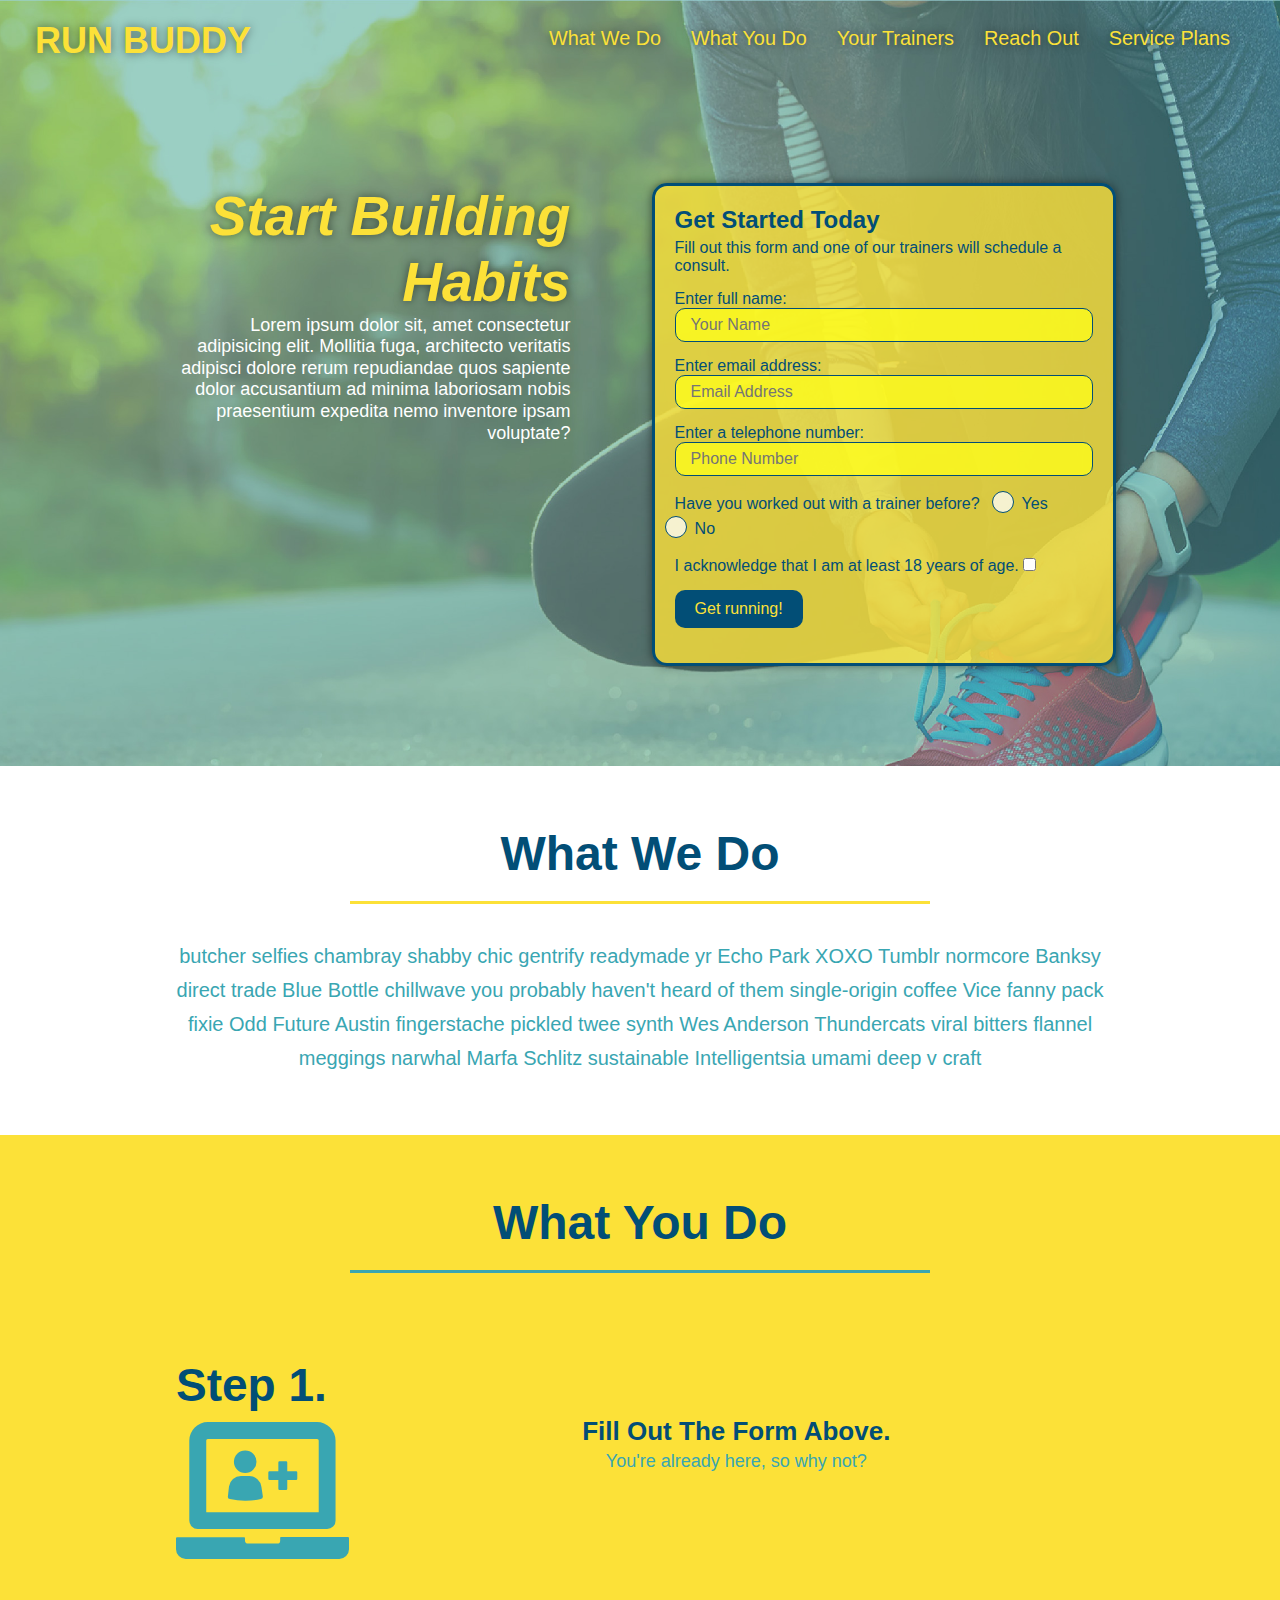
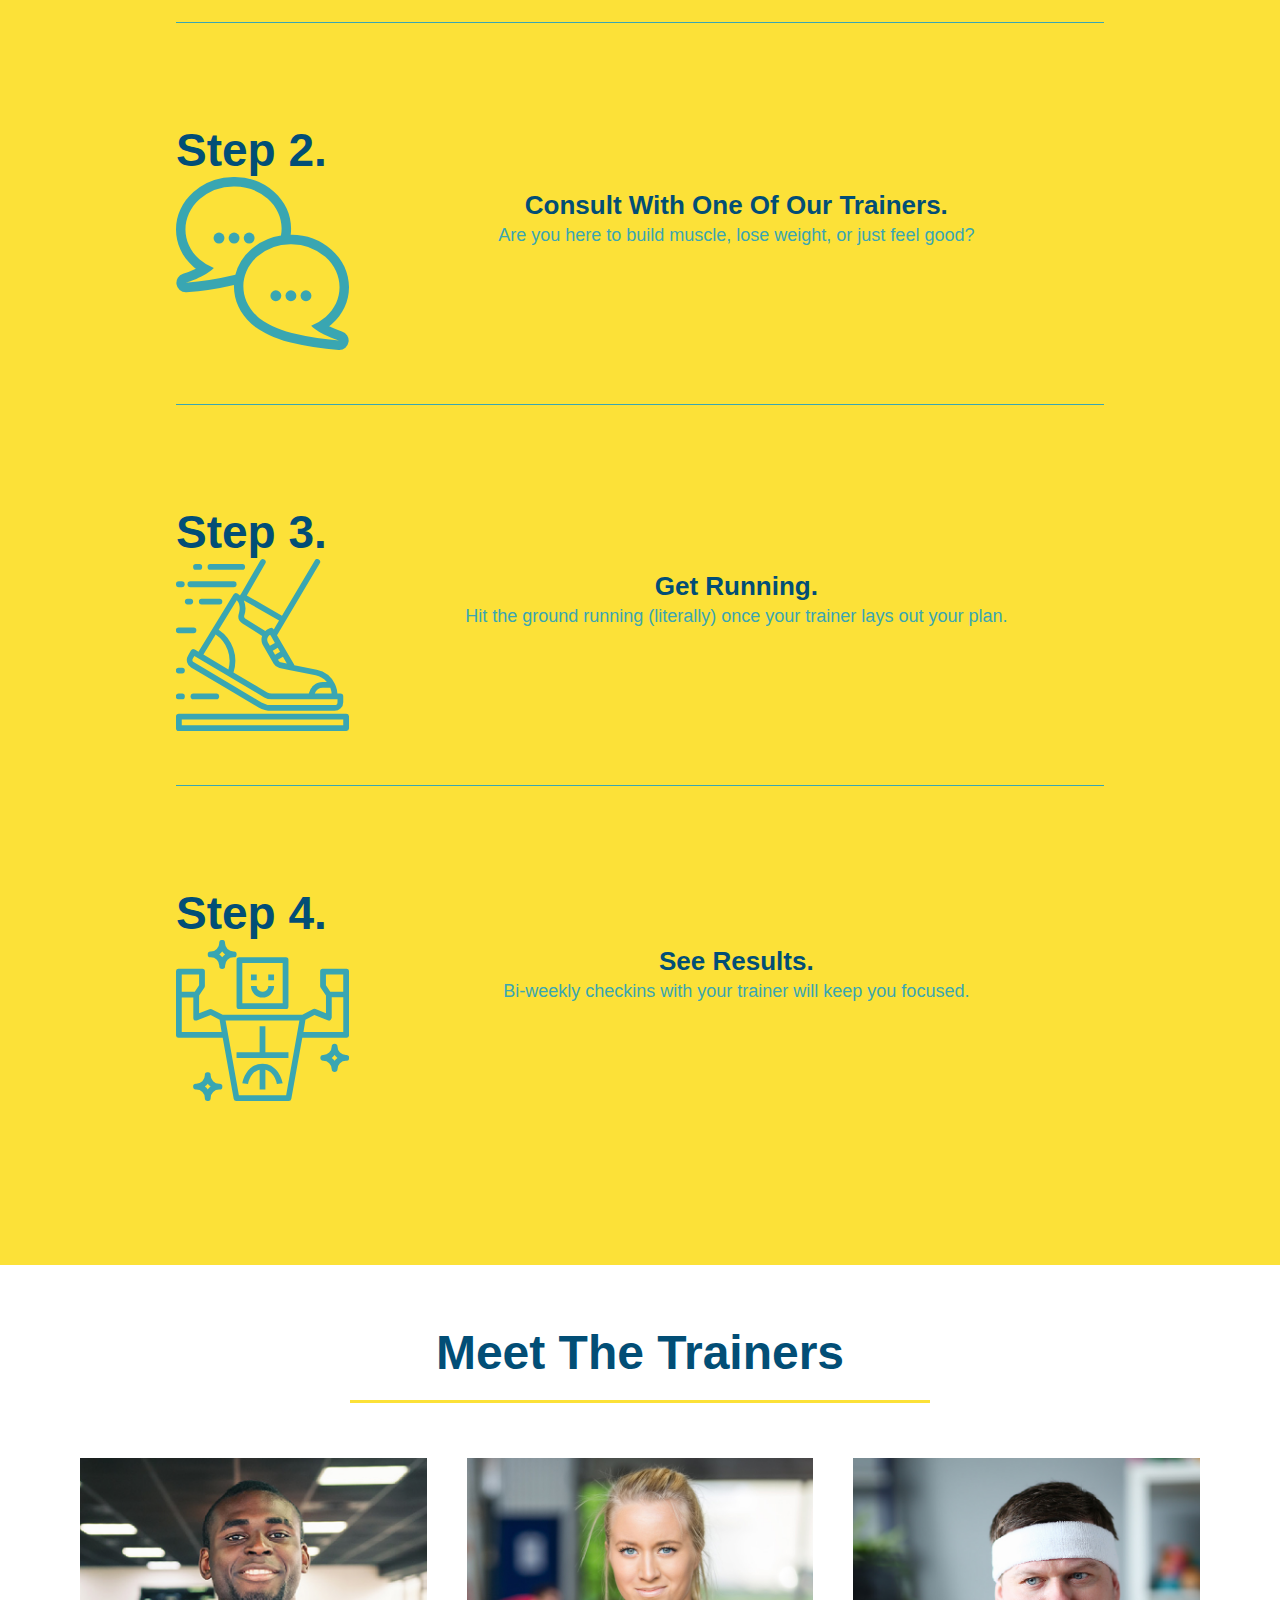
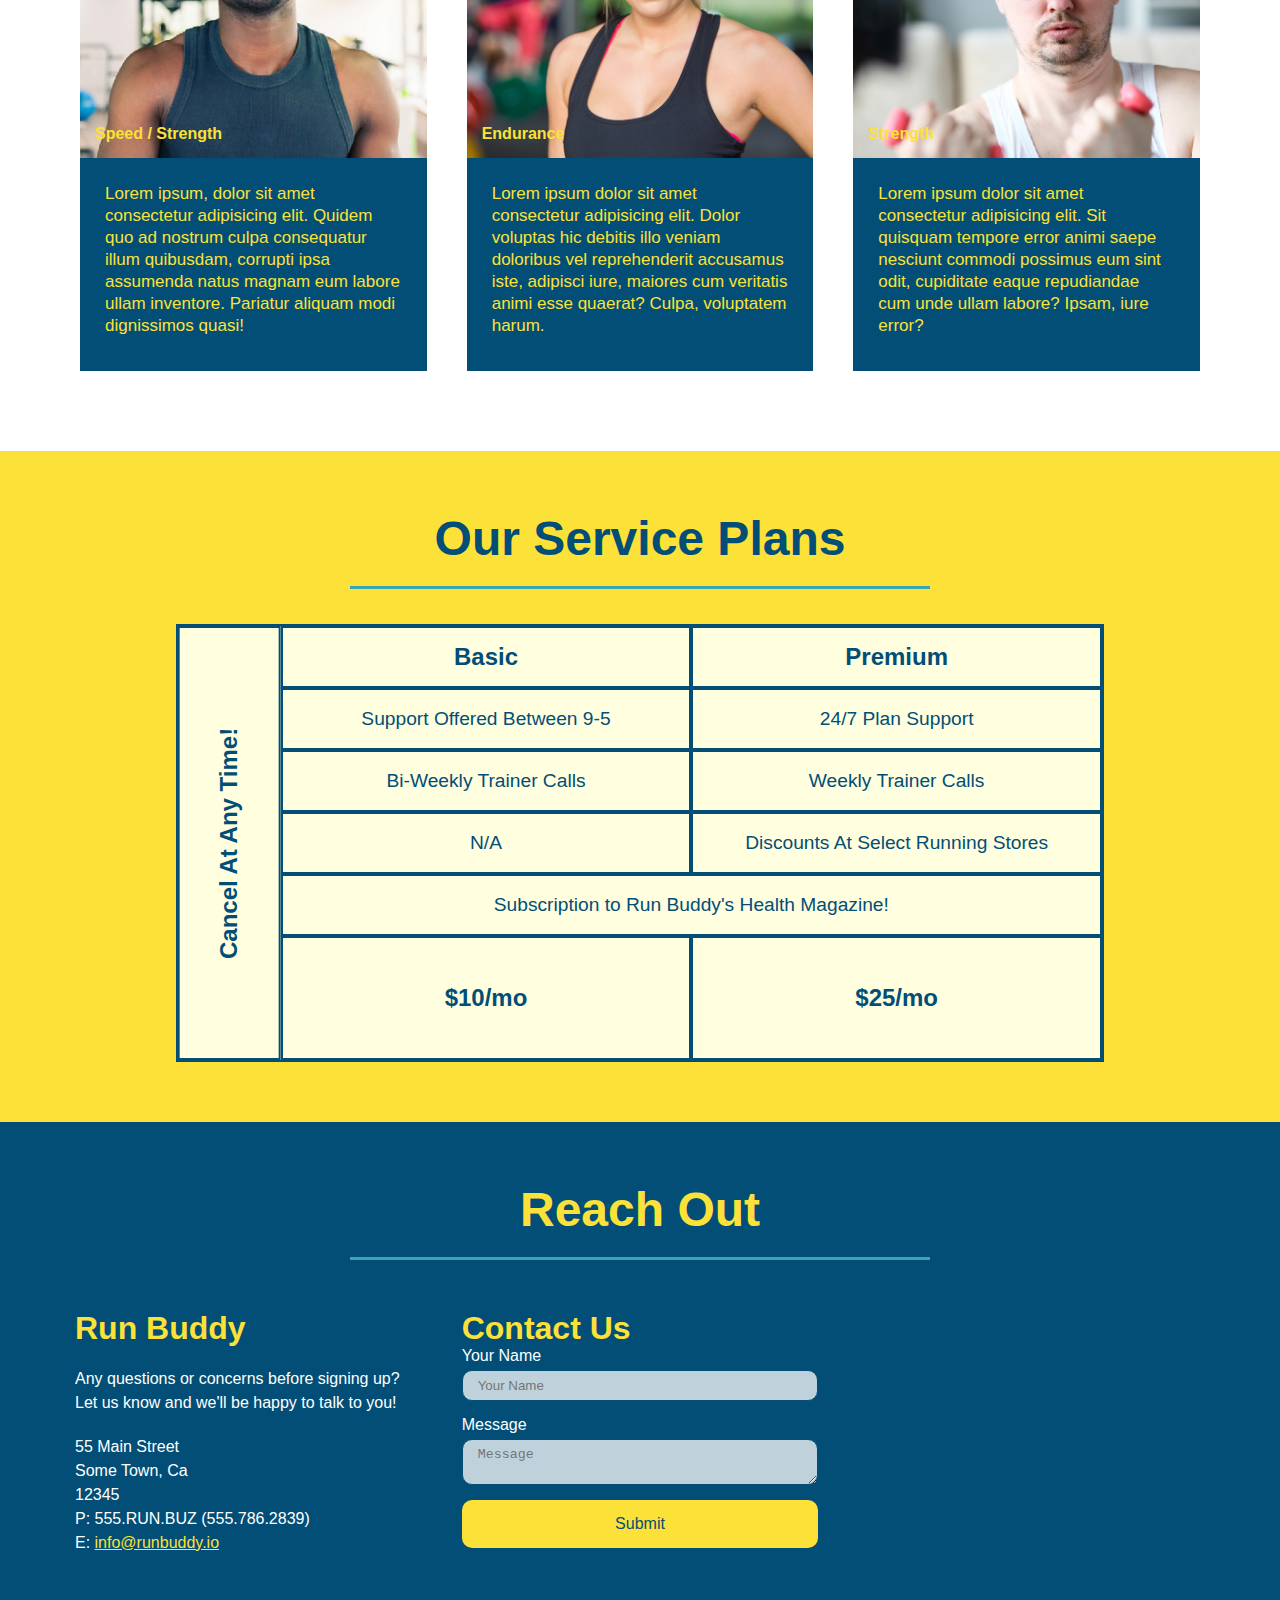
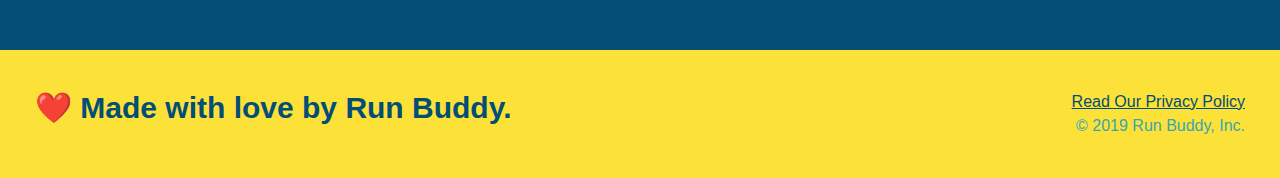
<file: index.html>
<!DOCTYPE html>
<html lang="en">
    <head>
        <link rel="stylesheet" href="./assets/css/style.css" />
        <meta charset="UTF-8" />
        <title>Run Buddy</title>
        <meta name="viewport" content="width=device-width, initial-scale=1.0"/>
    </head>

    <body>
        <!-- navigation -->
        <header>
            <h1>
                <a href="./index.html">RUN BUDDY</a>
            </h1>
            <nav>
                <!-- Unordered list element -->
                <ul>
                    <!-- List item element -->
                    <li>
                        <!-- Anchor element -->
                        <a href="#what-we-do">What We Do</a>
                    </li>
                    <li>
                        <a href="#what-you-do">What You Do</a>
                    </li>
                    <li>
                        <a href="#your-trainers">Your Trainers</a>
                    </li>
                    <li>
                        <a href="#reach-out">Reach Out</a>
                    </li>
                    <li>
                        <a href="#service-plans">Service Plans</a>
                    </li>
                </ul>
            </nav>
        </header>

        <!-- hero/jumbotron -->
        <section class="hero">
            <div class="hero-cta">
                <h2>Start Building Habits</h2>
                <p>
                    Lorem ipsum dolor sit, amet consectetur adipisicing elit. Mollitia fuga, architecto veritatis adipisci dolore rerum repudiandae quos sapiente dolor accusantium ad minima laboriosam nobis praesentium expedita nemo inventore ipsam voluptate?
                </p>
            </div>
            <div class="hero-form">
                <h3>Get Started Today</h3>
                <p>Fill out this form and one of our trainers will schedule a consult.</p>
            <!-- Add form element -->
            <form>
                <label for="name">Enter full name:</label>
                <input type="text" placeholder="Your Name" name="name" id="name" class="form-input">

                <label for="email">Enter email address:</label>
                <input type="email" placeholder="Email Address" name="email" id="email" class="form-input">     

                <label for="phone">Enter a telephone number:</label>
                <input type="tel" placeholder="Phone Number" name="phone" id="phone" class="form-input">

                <p>
                    Have you worked out with a trainer before?
                    <span class="radio-wrapper">
                        <input type="radio" name="trainer-confirm" id="trainer-yes" />
                        <label for="trainer-yes">Yes</label>
                    </span>
                    <span class="radio-wrapper">    
                        <input type="radio" name="trainer-confirm" id="trainer-no" />
                        <label for="trainer-no">No</label>
                    </span>
                </p>
                <p>
                    <span>
                        <label for="checkbox">I acknowledge that I am at least 18 years of age.</label>
                        <input type="checkbox" name="age-confirm" id="checkbox"/>
                    </span>
                </p>

                <p>
                    <button type="submit">
                        Get running!
                    </button>
                </p>

            </form>
            </div>
        </section>
        <!-- end hero -->

        <!-- "what we do" section -->
        <section id="what-we-do" class="intro">
        <div class="flex-row">
            <h2 class="section-title primary-border">What We Do</h2>
        </div>
        <div class="flex-row">
            <p>
                butcher selfies chambray shabby chic gentrify readymade yr Echo Park XOXO Tumblr normcore Banksy direct trade Blue Bottle chillwave you probably haven't heard of them single-origin coffee Vice fanny pack fixie Odd Future Austin fingerstache pickled twee synth Wes Anderson Thundercats viral bitters flannel meggings narwhal Marfa Schlitz sustainable Intelligentsia umami deep v craft
            </p>
        </div>
        </section>

        <!-- "what you do" section -->
        <section id="what-you-do" class="steps">
            <div class="flex-row">
            <h2 class="section-title secondary-border">What You Do</h2>
            <div class="step">
                <h3>Step 1.</h3>
                <div class="step-info">
                    <div class="step-img">
                        <img src="./assets/images/step-1.svg" alt=""/>
                    </div>
                    <div class="step-text">
                        <h4>Fill Out The Form Above.</h4>
                        <p>You're already here, so why not?</p>
                    </div>
                </div>
            </div>
            <div class="step">
                <h3>Step 2.</h3>
                <div class="step-info">
                    <div class="step-img">
                        <img src="./assets/images/step-2.svg" alt=""/>
                    </div>
                    <div class="step-text">
                        <h4>Consult With One Of Our Trainers.</h4>
                        <p>Are you here to build muscle, lose weight, or just feel good?</p>
                    </div>
                </div>
            </div>
            <div class="step">
                <h3>Step 3.</h3>
                <div class="step-info">
                    <div class="step-img">
                        <img src="./assets/images/step-3.svg" alt=""/>
                    </div>
                    <div class="step-text">
                        <h4>Get Running.</h4>
                        <p>Hit the ground running (literally) once your trainer lays out your plan.</p>
                    </div>
                </div>
            </div>  
            <div class="step">
                <h3>Step 4.</h3>
                <div class="step-info">
                    <div class="step-img">
                        <img src="./assets/images/step-4.svg" alt=""/>
                    </div>
                    <div class="step-text">
                        <h4>See Results.</h4>
                        <p>Bi-weekly checkins with your trainer will keep you focused.</p>
                    </div>
                </div>
            </div>
        </div>
        </section>

        <!-- "meet the trainers" section -->
        <section id="your-trainers">
        <div class="flex-row">
            <h2 class="section-title primary-border">
                Meet The Trainers
            </h2>
        </div>

        <!-- first trainer section -->
        <div class="trainers">
            <article class="trainer">
                <div class="trainer-img trainer-1">
                    <div>
                        <h3>Arron Stephens</h3>
                        <h4>Speed / Strength</h4>
                    </div>
                </div>
                <div class="trainer-bio">
                    <h3>Arron Stephens</h3>
                    <h4>Speed / Strength</h4>
                    <p>
                        Lorem ipsum, dolor sit amet consectetur adipisicing elit. Quidem quo ad nostrum culpa consequatur illum quibusdam, corrupti ipsa assumenda natus magnam eum labore ullam inventore. Pariatur aliquam modi dignissimos quasi!
                    </p>
                </div>  
            </article>

            <!-- second trainer bio -->
            <article class="trainer">
                <div class="trainer-img trainer-2">
                    <div>
                        <h3 class="trainer-name">Joanna Gill</h3>
                        <h4 class="trainer-role">Endurance</h4>
                    </div>
                </div>
                <div class="trainer-bio">
                    <h3>Joanna Gill</h3>
                    <h4>Endurance</h4>
                    <p>
                        Lorem ipsum dolor sit amet consectetur adipisicing elit. Dolor voluptas hic debitis illo veniam doloribus vel reprehenderit accusamus iste, adipisci iure, maiores cum veritatis animi esse quaerat? Culpa, voluptatem harum.
                    </p>
                </div>
            </article>

            <!-- thrid trainer bio -->
            <article class="trainer">
                <div class="trainer-img trainer-3">
                    <div>
                        <h3>Harry Smith</h3>
                        <h4>Strength</h4>
                    </div>
                </div>
                <div class="trainer-bio">
                    <h3>Harry Smith</h3>
                    <h4>Strength</h4>
                    <p>
                       Lorem ipsum dolor sit amet consectetur adipisicing elit. Sit quisquam tempore error animi saepe nesciunt commodi possimus eum sint odit, cupiditate eaque repudiandae cum unde ullam labore? Ipsam, iure error?
                    </p>
                </div>
            </article>
        </div>
        </section>

        <!-- service plan (grid) section -->
        <section id="service-plans" class="services">
            <h2 class="section-title secondary-border">
                Our Service Plans
            </h2>
            <div class="service-grid-wrapper">
                <div class="service-grid-container">

                    <!-- headers -->
                    <div class="service-grid-item grid-head basic">
                        Basic
                    </div>
                    <div class="service-grid-item grid-head premium">
                        Premium
                    </div>

                    <!-- body -->
                    <div class="service-grid-item basic">
                        Support Offered Between 9-5
                    </div>

                    <div class="service-grid-item premium">
                        24/7 Plan Support
                    </div>

                    <div class="service-grid-item basic">
                        Bi-Weekly Trainer Calls
                    </div>

                    <div class="service-grid-item premium">
                        Weekly Trainer Calls
                    </div>

                    <div class="service-grid-item basic">
                        N/A
                    </div>
                    
                    <div class="service-grid-item premium">
                        Discounts At Select Running Stores
                    </div>

                    <div class="service-grid-item both">
                        Subscription to Run Buddy's Health Magazine!
                    </div>

                    <div class="service-grid-item grid-price basic">
                        $10/mo
                    </div>

                    <div class="service-grid-item grid-price premium">
                        $25/mo
                    </div>

                    <div class="service-grid-item cancel">
                        Cancel At Any Time!
                    </div>

                </div> <!-- div service-grid-container -->
            </div> <!-- div service-grid-wrapper" -->         
        </section>

        <!-- "reach out" section -->
        <section id="reach-out" class="contact">           
        <div class="flex-row">
            <h2 class="section-title secondary-border">Reach Out</h2>
        </div>

        <div class="contact-info">
            <div>          
                <h3>Run Buddy</h3>
                <p>
                    Any questions or concerns before signing up?
                    <br/>
                    Let us know and we'll be happy to talk to you!
                </p>

                <address>
                    55 Main Street <br/>
                    Some Town, Ca <br/>
                    12345 <br/>
                    P: 555.RUN.BUZ (555.786.2839) <br/>
                    E: <a href="mailto:info@runbuddy.io">info@runbuddy.io</a>
                </address>

            </div>

            <div class="contact-form">
                <h3>Contact Us</h3>
                <form>
                  <label for="contact-name">Your Name</label>
                  <input type="text" id="contact-name" placeholder="Your Name" />
              
                  <label for="contact-message">Message</label>
                  <textarea id="contact-message" placeholder="Message"></textarea>
              
                  <button type="submit">Submit</button>
                </form>
            </div>

            <div>
                <iframe src="https://www.google.com/maps/embed?pb=!1m18!1m12!1m3!1d3060.1486946487043!2d-75.31202094906332!3d39.91568849378166!2m3!1f0!2f0!3f0!3m2!1i1024!2i768!4f13.1!3m3!1m2!1s0x89c6c2470503cbfd%3A0x79271f61343f8600!2sSecane!5e0!3m2!1sen!2sus!4v1596838572511!5m2!1sen!2sus" frameborder="0" style="border:0;" allowfullscreen="" aria-hidden="false" tabindex="0"> 
                frameborder="0" 
                style="border:0" 
                allowfullscreen
                >
                </iframe>
            </div>
        </div>
        </section>

        <!-- footer -->
        <footer>
            <h2>❤️ Made with love by Run Buddy.</h2>
            <div>
                <a href="./privacy-policy.html">Read Our Privacy Policy</a><br/>
                &copy; 2019 Run Buddy, Inc.
            </div>
        </footer>
    </body>
    
</html>
</file>
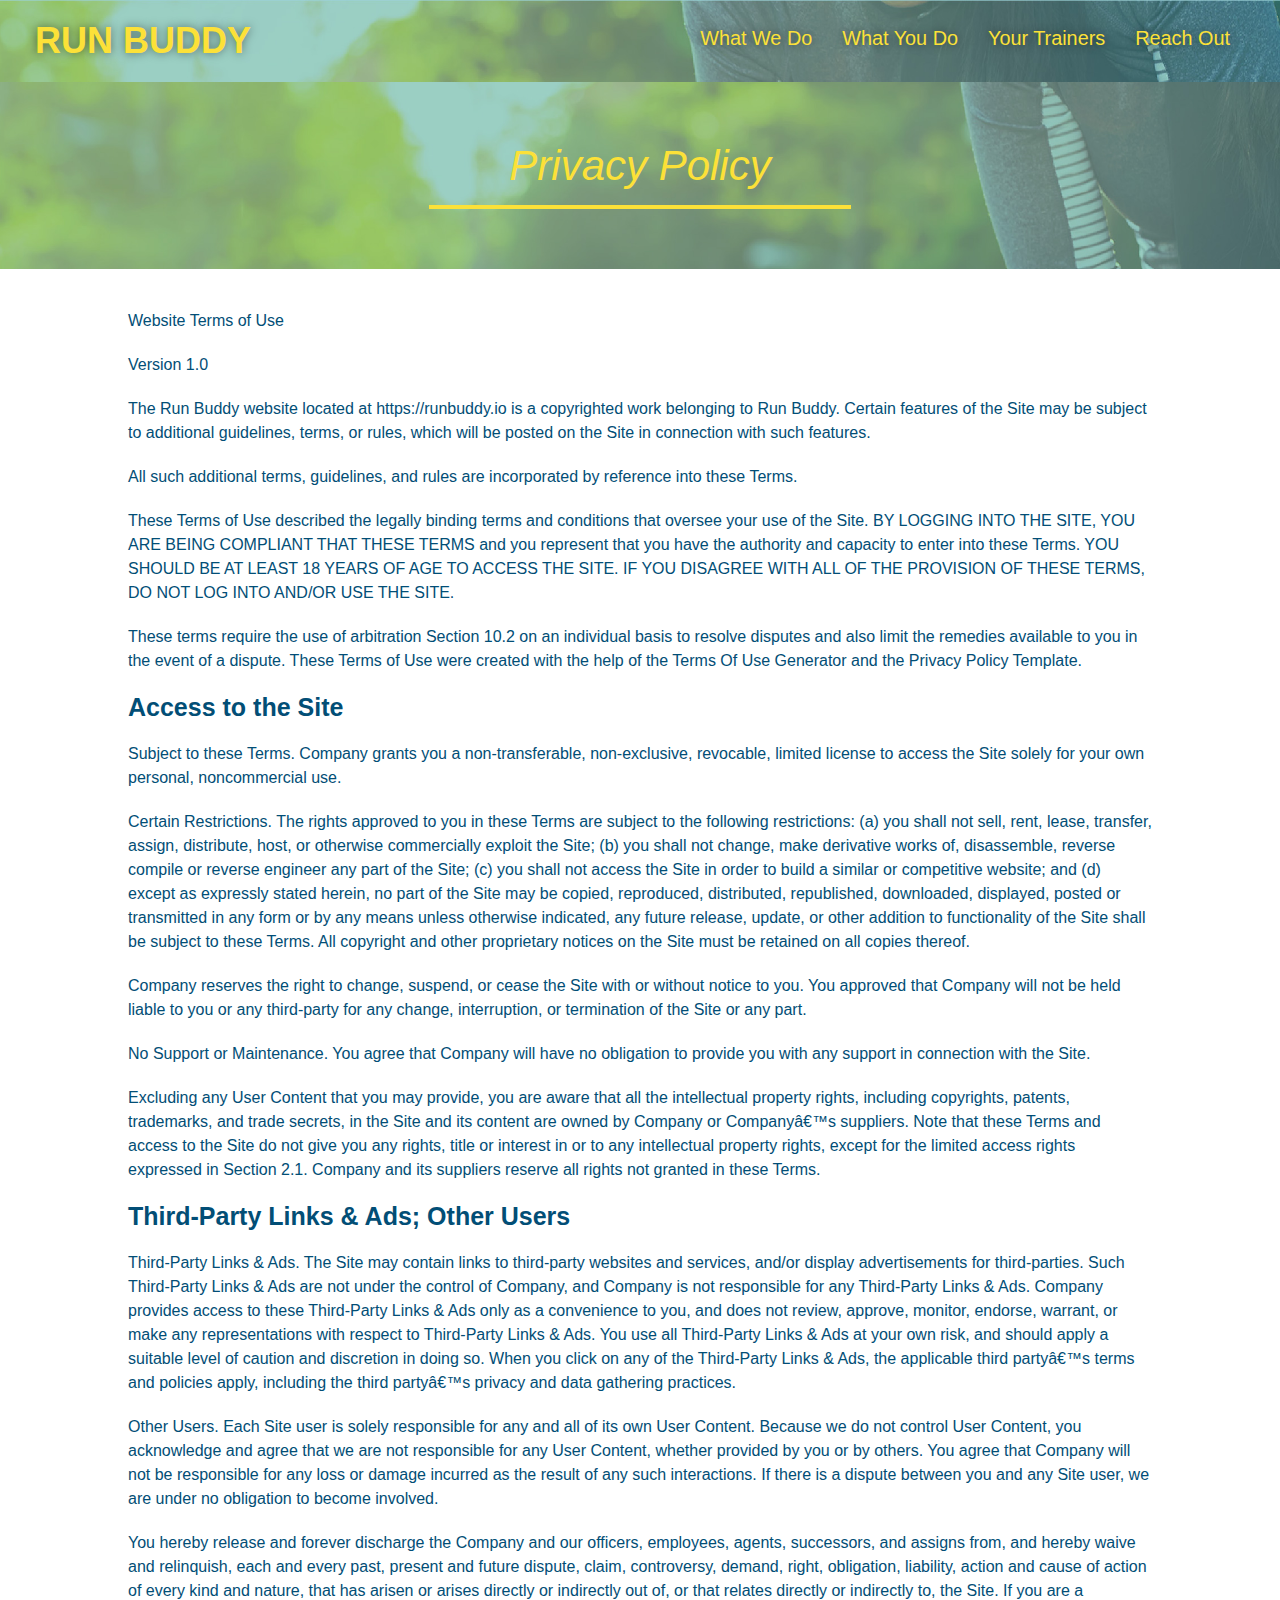
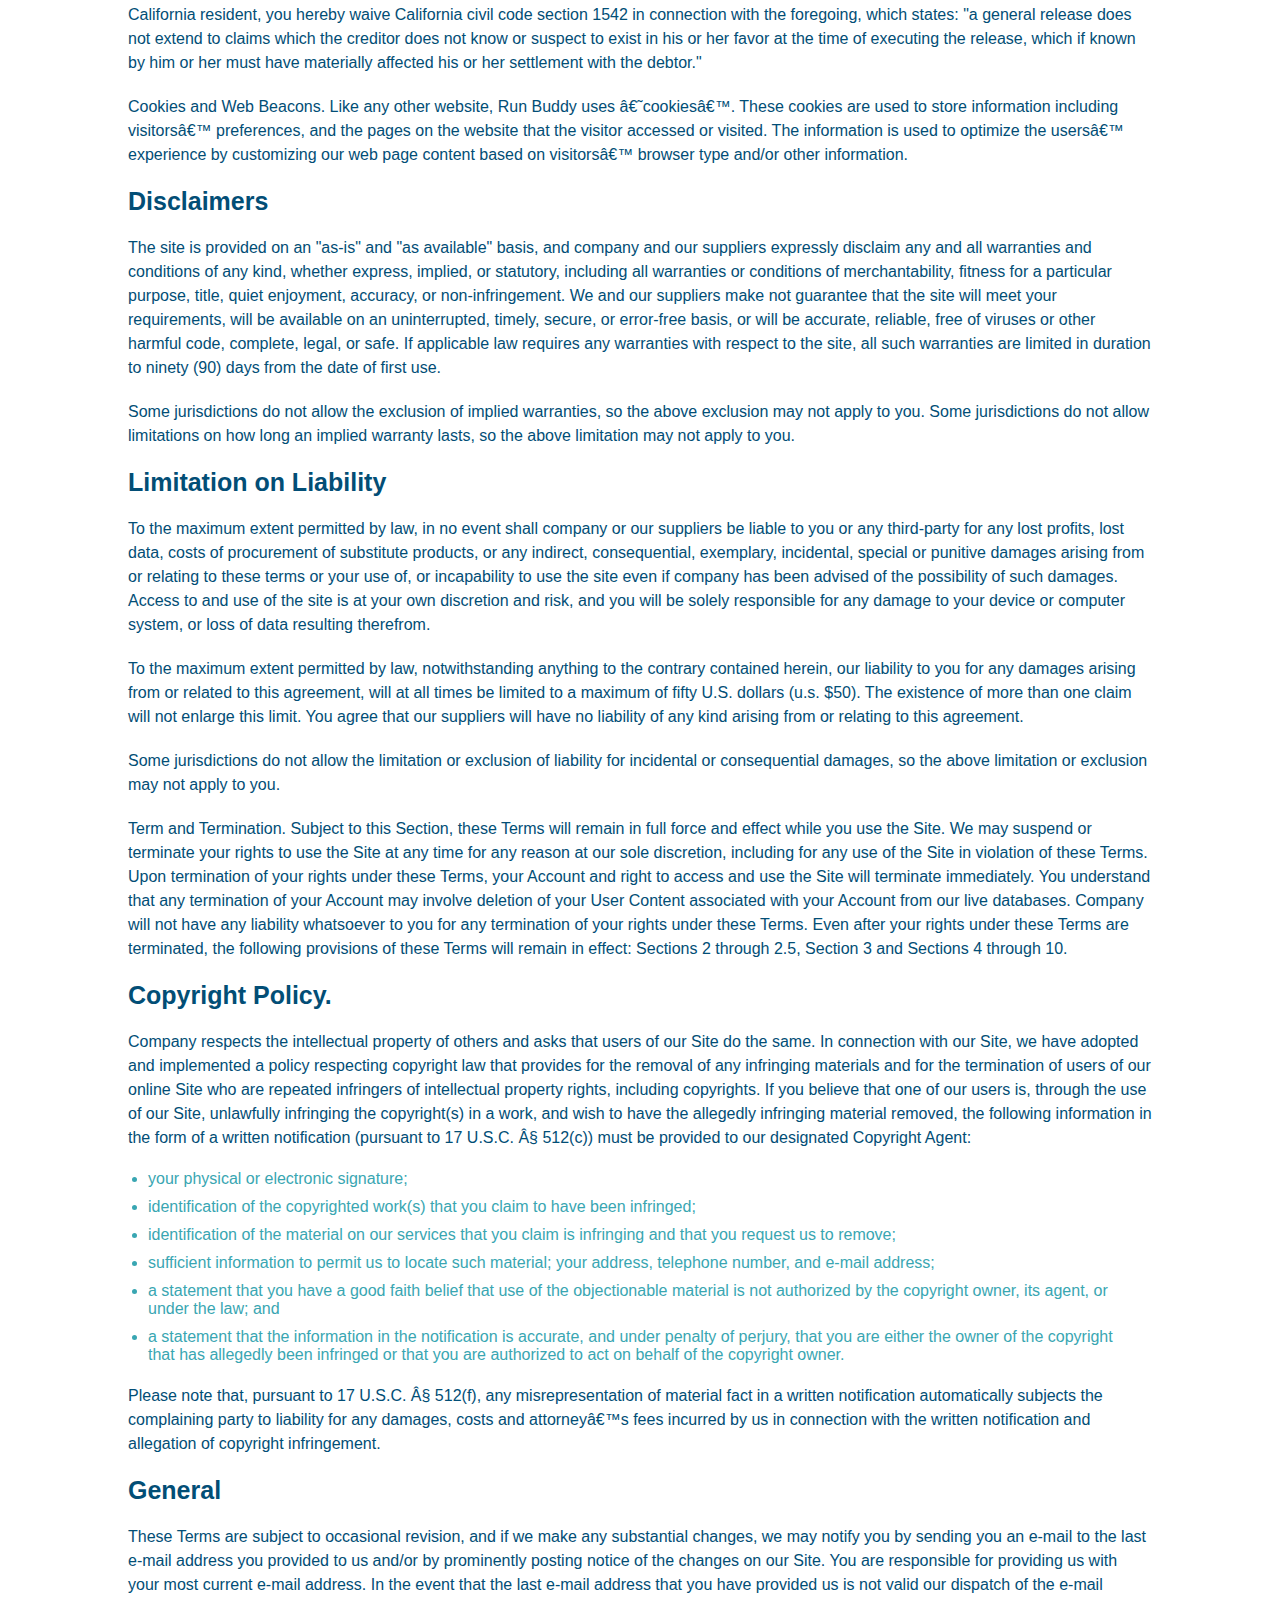
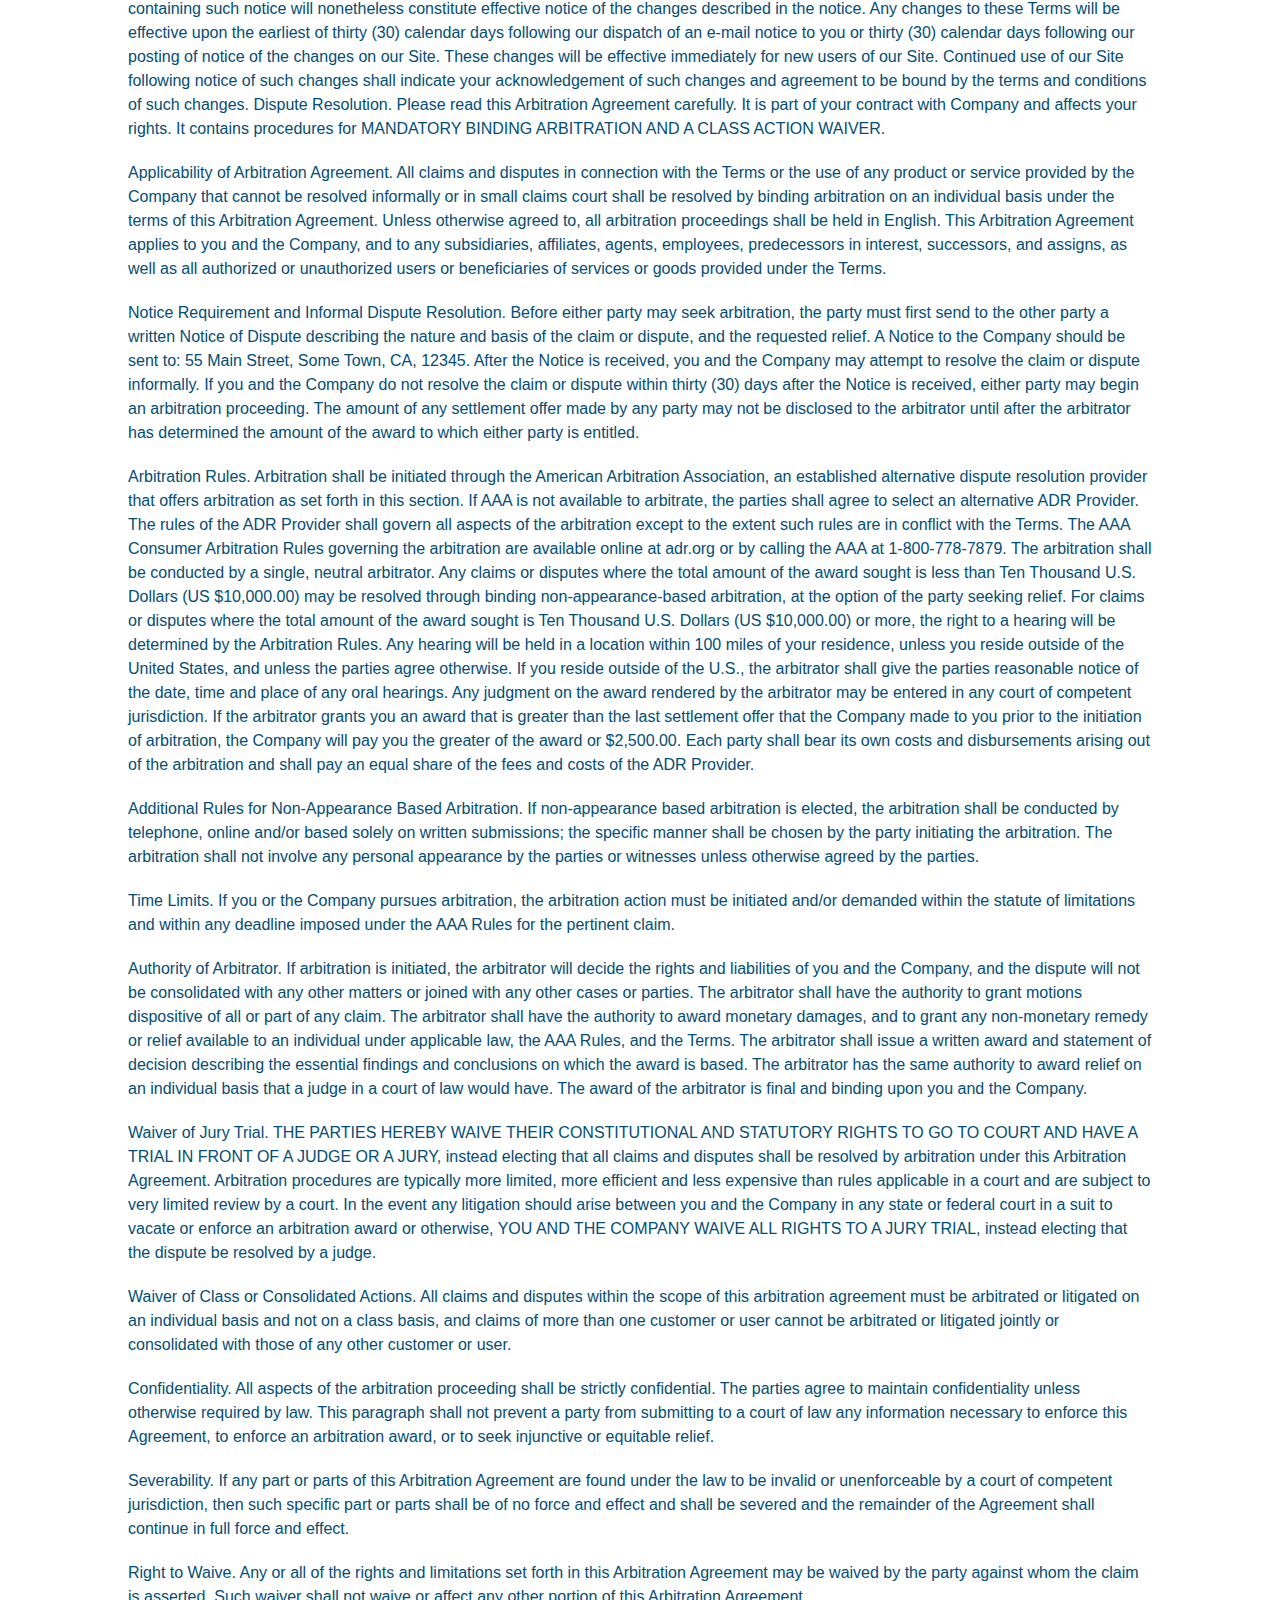
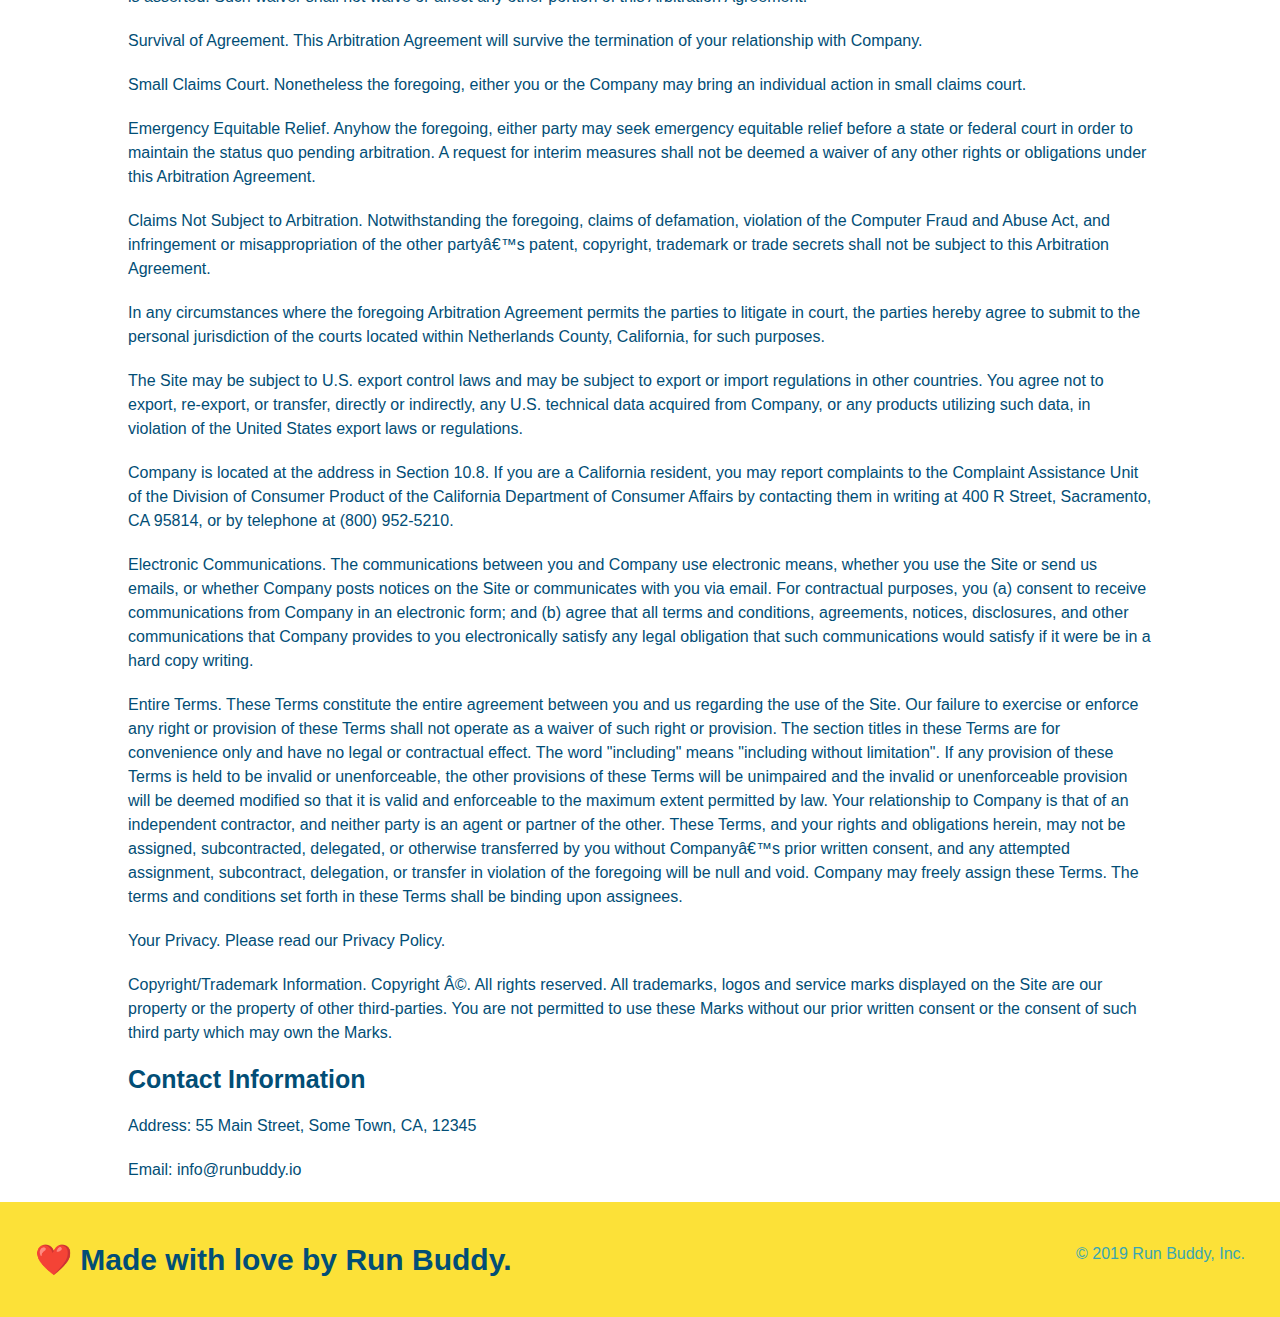
<file: privacy-policy.html>
<!DOCTYPE html>
<html lang="en">
<head>
    <link rel="stylesheet" href="./assets/css/style.css" />
    <link rel="stylesheet" href="./assets/css/secondary-styles.css" />
    <meta charset="UTF-8">
    <meta name="viewport" content="width=device-width, initial-scale=1.0">
    <title>Privacy Policy - Run Buddy</title>
</head>
<body>

    <header>
        <h1>
            <a href="./index.html">RUN BUDDY</a>
        </h1>
        <nav>
            <!-- Unordered list element -->
            <ul>
                <!-- List item element -->
                <li>
                    <!-- Anchor element -->
                    <a href="./index.html#what-we-do">What We Do</a>
                </li>
                <li>
                    <a href="./index.html#what-you-do">What You Do</a>
                </li>
                <li>
                    <a href="./index.html#your-trainers">Your Trainers</a>
                </li>
                <li>
                    <a href="./index.html#reach-out">Reach Out</a>
                </li>
            </ul>
        </nav>
    </header>

    <section class="hero">
        <h2 class="page-title">
            Privacy Policy
        </h2>
    </section>

    <article class="secondary-content">   
      <p>
        Website Terms of Use
      </p>

      <p>
        Version 1.0
      </p>

      <p>
        The Run Buddy website located at https://runbuddy.io is a copyrighted work belonging to Run Buddy. Certain
        features of the Site may be subject to additional guidelines, terms, or rules, which will be posted on the Site
        in connection with such features.
      </p>

      <p>
        All such additional terms, guidelines, and rules are incorporated by reference into these Terms.
      </p>

      <p>
        These Terms of Use described the legally binding terms and conditions that oversee your use of the Site. BY
        LOGGING INTO THE SITE, YOU ARE BEING COMPLIANT THAT THESE TERMS and you represent that you have the authority
        and capacity to enter into these Terms. YOU SHOULD BE AT LEAST 18 YEARS OF AGE TO ACCESS THE SITE. IF YOU
        DISAGREE WITH ALL OF THE PROVISION OF THESE TERMS, DO NOT LOG INTO AND/OR USE THE SITE.
      </p>

      <p>
        These terms require the use of arbitration Section 10.2 on an individual basis to resolve disputes and also
        limit the remedies available to you in the event of a dispute. These Terms of Use were created with the help of
        the Terms Of Use Generator and the Privacy Policy Template.
      </p>

      <h3>
        Access to the Site
      </h3>

      <p>
        Subject to these Terms. Company grants you a non-transferable, non-exclusive, revocable, limited license to
        access the Site solely for your own personal, noncommercial use.
      </p>

      <p>
        Certain Restrictions. The rights approved to you in these Terms are subject to the following restrictions: (a)
        you shall not sell, rent, lease, transfer, assign, distribute, host, or otherwise commercially exploit the Site;
        (b) you shall not change, make derivative works of, disassemble, reverse compile or reverse engineer any part of
        the Site; (c) you shall not access the Site in order to build a similar or competitive website; and (d) except
        as expressly stated herein, no part of the Site may be copied, reproduced, distributed, republished, downloaded,
        displayed, posted or transmitted in any form or by any means unless otherwise indicated, any future release,
        update, or other addition to functionality of the Site shall be subject to these Terms. All copyright and other
        proprietary notices on the Site must be retained on all copies thereof.
      </p>

      <p>
        Company reserves the right to change, suspend, or cease the Site with or without notice to you. You approved
        that Company will not be held liable to you or any third-party for any change, interruption, or termination of
        the Site or any part.
      </p>

      <p>
        No Support or Maintenance. You agree that Company will have no obligation to provide you with any support in
        connection with the Site.
      </p>

      <p>
        Excluding any User Content that you may provide, you are aware that all the intellectual property rights,
        including copyrights, patents, trademarks, and trade secrets, in the Site and its content are owned by Company
        or Companyâ€™s suppliers. Note that these Terms and access to the Site do not give you any rights, title or
        interest in or to any intellectual property rights, except for the limited access rights expressed in Section
        2.1. Company and its suppliers reserve all rights not granted in these Terms.
      </p>

      <h3>
        Third-Party Links & Ads; Other Users
      </h3>

      <p>
        Third-Party Links & Ads. The Site may contain links to third-party websites and services, and/or display
        advertisements for third-parties. Such Third-Party Links & Ads are not under the control of Company, and Company
        is not responsible for any Third-Party Links & Ads. Company provides access to these Third-Party Links & Ads
        only as a convenience to you, and does not review, approve, monitor, endorse, warrant, or make any
        representations with respect to Third-Party Links & Ads. You use all Third-Party Links & Ads at your own risk,
        and should apply a suitable level of caution and discretion in doing so. When you click on any of the
        Third-Party Links & Ads, the applicable third partyâ€™s terms and policies apply, including the third partyâ€™s
        privacy and data gathering practices.
      </p>

      <p>
        Other Users. Each Site user is solely responsible for any and all of its own User Content. Because we do not
        control User Content, you acknowledge and agree that we are not responsible for any User Content, whether
        provided by you or by others. You agree that Company will not be responsible for any loss or damage incurred as
        the result of any such interactions. If there is a dispute between you and any Site user, we are under no
        obligation to become involved.
      </p>

      <p>
        You hereby release and forever discharge the Company and our officers, employees, agents, successors, and
        assigns from, and hereby waive and relinquish, each and every past, present and future dispute, claim,
        controversy, demand, right, obligation, liability, action and cause of action of every kind and nature, that has
        arisen or arises directly or indirectly out of, or that relates directly or indirectly to, the Site. If you are
        a California resident, you hereby waive California civil code section 1542 in connection with the foregoing,
        which states: "a general release does not extend to claims which the creditor does not know or suspect to exist
        in his or her favor at the time of executing the release, which if known by him or her must have materially
        affected his or her settlement with the debtor."
      </p>

      <p>
        Cookies and Web Beacons. Like any other website, Run Buddy uses â€˜cookiesâ€™. These cookies are used to store
        information including visitorsâ€™ preferences, and the pages on the website that the visitor accessed or visited.
        The information is used to optimize the usersâ€™ experience by customizing our web page content based on visitorsâ€™
        browser type and/or other information.
      </p>

      <h3>
        Disclaimers
      </h3>

      <p>
        The site is provided on an "as-is" and "as available" basis, and company and our suppliers expressly disclaim
        any and all warranties and conditions of any kind, whether express, implied, or statutory, including all
        warranties or conditions of merchantability, fitness for a particular purpose, title, quiet enjoyment, accuracy,
        or non-infringement. We and our suppliers make not guarantee that the site will meet your requirements, will be
        available on an uninterrupted, timely, secure, or error-free basis, or will be accurate, reliable, free of
        viruses or other harmful code, complete, legal, or safe. If applicable law requires any warranties with respect
        to the site, all such warranties are limited in duration to ninety (90) days from the date of first use.
      </p>

      <p>
        Some jurisdictions do not allow the exclusion of implied warranties, so the above exclusion may not apply to
        you. Some jurisdictions do not allow limitations on how long an implied warranty lasts, so the above limitation
        may not apply to you.
      </p>

      <h3>
        Limitation on Liability
      </h3>

      <p>
        To the maximum extent permitted by law, in no event shall company or our suppliers be liable to you or any
        third-party for any lost profits, lost data, costs of procurement of substitute products, or any indirect,
        consequential, exemplary, incidental, special or punitive damages arising from or relating to these terms or
        your use of, or incapability to use the site even if company has been advised of the possibility of such
        damages. Access to and use of the site is at your own discretion and risk, and you will be solely responsible
        for any damage to your device or computer system, or loss of data resulting therefrom.
      </p>

      <p>
        To the maximum extent permitted by law, notwithstanding anything to the contrary contained herein, our liability
        to you for any damages arising from or related to this agreement, will at all times be limited to a maximum of
        fifty U.S. dollars (u.s. $50). The existence of more than one claim will not enlarge this limit. You agree that
        our suppliers will have no liability of any kind arising from or relating to this agreement.
      </p>

      <p>
        Some jurisdictions do not allow the limitation or exclusion of liability for incidental or consequential
        damages, so the above limitation or exclusion may not apply to you.
      </p>

      <p>
        Term and Termination. Subject to this Section, these Terms will remain in full force and effect while you use
        the Site. We may suspend or terminate your rights to use the Site at any time for any reason at our sole
        discretion, including for any use of the Site in violation of these Terms. Upon termination of your rights under
        these Terms, your Account and right to access and use the Site will terminate immediately. You understand that
        any termination of your Account may involve deletion of your User Content associated with your Account from our
        live databases. Company will not have any liability whatsoever to you for any termination of your rights under
        these Terms. Even after your rights under these Terms are terminated, the following provisions of these Terms
        will remain in effect: Sections 2 through 2.5, Section 3 and Sections 4 through 10.
      </p>

      <h3>
        Copyright Policy.
      </h3>

      <p>
        Company respects the intellectual property of others and asks that users of our Site do the same. In connection
        with our Site, we have adopted and implemented a policy respecting copyright law that provides for the removal
        of any infringing materials and for the termination of users of our online Site who are repeated infringers of
        intellectual property rights, including copyrights. If you believe that one of our users is, through the use of
        our Site, unlawfully infringing the copyright(s) in a work, and wish to have the allegedly infringing material
        removed, the following information in the form of a written notification (pursuant to 17 U.S.C. Â§ 512(c)) must
        be provided to our designated Copyright Agent:
      </p>

      <ul>
        <li>
          your physical or electronic signature;
        </li>
        <li>
          identification of the copyrighted work(s) that you claim to have been infringed;
        </li>
        <li>
          identification of the material on our services that you claim is infringing and that you request us to remove;
        </li>
        <li>
          sufficient information to permit us to locate such material; your address, telephone number, and e-mail
          address;
        </li>
        <li>
          a statement that you have a good faith belief that use of the objectionable material is not authorized by the
          copyright owner, its agent, or under the law; and
        </li>
        <li>
          a statement that the information in the notification is accurate, and under penalty of perjury, that you are
          either the owner of the copyright that has allegedly been infringed or that you are authorized to act on
          behalf of the copyright owner.
        </li>
      </ul>

      <p>
        Please note that, pursuant to 17 U.S.C. Â§ 512(f), any misrepresentation of material fact in a written
        notification automatically subjects the complaining party to liability for any damages, costs and attorneyâ€™s
        fees incurred by us in connection with the written notification and allegation of copyright infringement.
      </p>

      <h3>
        General
      </h3>

      <p>
        These Terms are subject to occasional revision, and if we make any substantial changes, we may notify you by
        sending you an e-mail to the last e-mail address you provided to us and/or by prominently posting notice of the
        changes on our Site. You are responsible for providing us with your most current e-mail address. In the event
        that the last e-mail address that you have provided us is not valid our dispatch of the e-mail containing such
        notice will nonetheless constitute effective notice of the changes described in the notice. Any changes to these
        Terms will be effective upon the earliest of thirty (30) calendar days following our dispatch of an e-mail
        notice to you or thirty (30) calendar days following our posting of notice of the changes on our Site. These
        changes will be effective immediately for new users of our Site. Continued use of our Site following notice of
        such changes shall indicate your acknowledgement of such changes and agreement to be bound by the terms and
        conditions of such changes. Dispute Resolution. Please read this Arbitration Agreement carefully. It is part of
        your contract with Company and affects your rights. It contains procedures for MANDATORY BINDING ARBITRATION AND
        A CLASS ACTION WAIVER.
      </p>

      <p>
        Applicability of Arbitration Agreement. All claims and disputes in connection with the Terms or the use of any
        product or service provided by the Company that cannot be resolved informally or in small claims court shall be
        resolved by binding arbitration on an individual basis under the terms of this Arbitration Agreement. Unless
        otherwise agreed to, all arbitration proceedings shall be held in English. This Arbitration Agreement applies to
        you and the Company, and to any subsidiaries, affiliates, agents, employees, predecessors in interest,
        successors, and assigns, as well as all authorized or unauthorized users or beneficiaries of services or goods
        provided under the Terms.
      </p>

      <p>
        Notice Requirement and Informal Dispute Resolution. Before either party may seek arbitration, the party must
        first send to the other party a written Notice of Dispute describing the nature and basis of the claim or
        dispute, and the requested relief. A Notice to the Company should be sent to: 55 Main Street, Some Town, CA,
        12345. After the Notice is received, you and the Company may attempt to resolve the claim or dispute informally.
        If you and the Company do not resolve the claim or dispute within thirty (30) days after the Notice is received,
        either party may begin an arbitration proceeding. The amount of any settlement offer made by any party may not
        be disclosed to the arbitrator until after the arbitrator has determined the amount of the award to which either
        party is entitled.
      </p>

      <p>
        Arbitration Rules. Arbitration shall be initiated through the American Arbitration Association, an established
        alternative dispute resolution provider that offers arbitration as set forth in this section. If AAA is not
        available to arbitrate, the parties shall agree to select an alternative ADR Provider. The rules of the ADR
        Provider shall govern all aspects of the arbitration except to the extent such rules are in conflict with the
        Terms. The AAA Consumer Arbitration Rules governing the arbitration are available online at adr.org or by
        calling the AAA at 1-800-778-7879. The arbitration shall be conducted by a single, neutral arbitrator. Any
        claims or disputes where the total amount of the award sought is less than Ten Thousand U.S. Dollars (US
        $10,000.00) may be resolved through binding non-appearance-based arbitration, at the option of the party seeking
        relief. For claims or disputes where the total amount of the award sought is Ten Thousand U.S. Dollars (US
        $10,000.00) or more, the right to a hearing will be determined by the Arbitration Rules. Any hearing will be
        held in a location within 100 miles of your residence, unless you reside outside of the United States, and
        unless the parties agree otherwise. If you reside outside of the U.S., the arbitrator shall give the parties
        reasonable notice of the date, time and place of any oral hearings. Any judgment on the award rendered by the
        arbitrator may be entered in any court of competent jurisdiction. If the arbitrator grants you an award that is
        greater than the last settlement offer that the Company made to you prior to the initiation of arbitration, the
        Company will pay you the greater of the award or $2,500.00. Each party shall bear its own costs and
        disbursements arising out of the arbitration and shall pay an equal share of the fees and costs of the ADR
        Provider.
      </p>

      <p>
        Additional Rules for Non-Appearance Based Arbitration. If non-appearance based arbitration is elected, the
        arbitration shall be conducted by telephone, online and/or based solely on written submissions; the specific
        manner shall be chosen by the party initiating the arbitration. The arbitration shall not involve any personal
        appearance by the parties or witnesses unless otherwise agreed by the parties.
      </p>

      <p>
        Time Limits. If you or the Company pursues arbitration, the arbitration action must be initiated and/or demanded
        within the statute of limitations and within any deadline imposed under the AAA Rules for the pertinent claim.
      </p>

      <p>
        Authority of Arbitrator. If arbitration is initiated, the arbitrator will decide the rights and liabilities of
        you and the Company, and the dispute will not be consolidated with any other matters or joined with any other
        cases or parties. The arbitrator shall have the authority to grant motions dispositive of all or part of any
        claim. The arbitrator shall have the authority to award monetary damages, and to grant any non-monetary remedy
        or relief available to an individual under applicable law, the AAA Rules, and the Terms. The arbitrator shall
        issue a written award and statement of decision describing the essential findings and conclusions on which the
        award is based. The arbitrator has the same authority to award relief on an individual basis that a judge in a
        court of law would have. The award of the arbitrator is final and binding upon you and the Company.
      </p>

      <p>
        Waiver of Jury Trial. THE PARTIES HEREBY WAIVE THEIR CONSTITUTIONAL AND STATUTORY RIGHTS TO GO TO COURT AND HAVE
        A TRIAL IN FRONT OF A JUDGE OR A JURY, instead electing that all claims and disputes shall be resolved by
        arbitration under this Arbitration Agreement. Arbitration procedures are typically more limited, more efficient
        and less expensive than rules applicable in a court and are subject to very limited review by a court. In the
        event any litigation should arise between you and the Company in any state or federal court in a suit to vacate
        or enforce an arbitration award or otherwise, YOU AND THE COMPANY WAIVE ALL RIGHTS TO A JURY TRIAL, instead
        electing that the dispute be resolved by a judge.
      </p>

      <p>
        Waiver of Class or Consolidated Actions. All claims and disputes within the scope of this arbitration agreement
        must be arbitrated or litigated on an individual basis and not on a class basis, and claims of more than one
        customer or user cannot be arbitrated or litigated jointly or consolidated with those of any other customer or
        user.
      </p>

      <p>
        Confidentiality. All aspects of the arbitration proceeding shall be strictly confidential. The parties agree to
        maintain confidentiality unless otherwise required by law. This paragraph shall not prevent a party from
        submitting to a court of law any information necessary to enforce this Agreement, to enforce an arbitration
        award, or to seek injunctive or equitable relief.
      </p>

      <p>
        Severability. If any part or parts of this Arbitration Agreement are found under the law to be invalid or
        unenforceable by a court of competent jurisdiction, then such specific part or parts shall be of no force and
        effect and shall be severed and the remainder of the Agreement shall continue in full force and effect.
      </p>

      <p>
        Right to Waive. Any or all of the rights and limitations set forth in this Arbitration Agreement may be waived
        by the party against whom the claim is asserted. Such waiver shall not waive or affect any other portion of this
        Arbitration Agreement.
      </p>

      <p>
        Survival of Agreement. This Arbitration Agreement will survive the termination of your relationship with
        Company.
      </p>

      <p>
        Small Claims Court. Nonetheless the foregoing, either you or the Company may bring an individual action in small
        claims court.
      </p>

      <p>
        Emergency Equitable Relief. Anyhow the foregoing, either party may seek emergency equitable relief before a
        state or federal court in order to maintain the status quo pending arbitration. A request for interim measures
        shall not be deemed a waiver of any other rights or obligations under this Arbitration Agreement.
      </p>

      <p>
        Claims Not Subject to Arbitration. Notwithstanding the foregoing, claims of defamation, violation of the
        Computer Fraud and Abuse Act, and infringement or misappropriation of the other partyâ€™s patent, copyright,
        trademark or trade secrets shall not be subject to this Arbitration Agreement.
      </p>

      <p>
        In any circumstances where the foregoing Arbitration Agreement permits the parties to litigate in court, the
        parties hereby agree to submit to the personal jurisdiction of the courts located within Netherlands County,
        California, for such purposes.
      </p>

      <p>
        The Site may be subject to U.S. export control laws and may be subject to export or import regulations in other
        countries. You agree not to export, re-export, or transfer, directly or indirectly, any U.S. technical data
        acquired from Company, or any products utilizing such data, in violation of the United States export laws or
        regulations.
      </p>

      <p>
        Company is located at the address in Section 10.8. If you are a California resident, you may report complaints
        to the Complaint Assistance Unit of the Division of Consumer Product of the California Department of Consumer
        Affairs by contacting them in writing at 400 R Street, Sacramento, CA 95814, or by telephone at (800) 952-5210.
      </p>

      <p>
        Electronic Communications. The communications between you and Company use electronic means, whether you use the
        Site or send us emails, or whether Company posts notices on the Site or communicates with you via email. For
        contractual purposes, you (a) consent to receive communications from Company in an electronic form; and (b)
        agree that all terms and conditions, agreements, notices, disclosures, and other communications that Company
        provides to you electronically satisfy any legal obligation that such communications would satisfy if it were be
        in a hard copy writing.
      </p>

      <p>
        Entire Terms. These Terms constitute the entire agreement between you and us regarding the use of the Site. Our
        failure to exercise or enforce any right or provision of these Terms shall not operate as a waiver of such right
        or provision. The section titles in these Terms are for convenience only and have no legal or contractual
        effect. The word "including" means "including without limitation". If any provision of these Terms is held to be
        invalid or unenforceable, the other provisions of these Terms will be unimpaired and the invalid or
        unenforceable provision will be deemed modified so that it is valid and enforceable to the maximum extent
        permitted by law. Your relationship to Company is that of an independent contractor, and neither party is an
        agent or partner of the other. These Terms, and your rights and obligations herein, may not be assigned,
        subcontracted, delegated, or otherwise transferred by you without Companyâ€™s prior written consent, and any
        attempted assignment, subcontract, delegation, or transfer in violation of the foregoing will be null and void.
        Company may freely assign these Terms. The terms and conditions set forth in these Terms shall be binding upon
        assignees.
      </p>

      <p>
        Your Privacy. Please read our Privacy Policy.
      </p>

      <p>
        Copyright/Trademark Information. Copyright Â©. All rights reserved. All trademarks, logos and service marks
        displayed on the Site are our property or the property of other third-parties. You are not permitted to use
        these Marks without our prior written consent or the consent of such third party which may own the Marks.
      </p>

      <h3>
        Contact Information
      </h3>

      <p>
        Address: 55 Main Street, Some Town, CA, 12345
      </p>

      <p>
        Email: info@runbuddy.io
      </p>
    </article>

    <footer>
        <h2>❤️ Made with love by Run Buddy.</h2>
        <div>
            &copy; 2019 Run Buddy, Inc.
        </div>
    </footer>
    
</body>
</html>
</file>
<file: assets/css/style.css>
:root {
    --primary-color: #fce138;
    --secondary-color: #024e76;
    --tertiary-color: #39a6b2;    
}

* {
    margin: 0;
    padding: 0;
    box-sizing: border-box;
}

body {
    color: var(--tertiary-color);
    font-family: Helvetica, Arial, sans-serif;
}

/* header styles start */
header {
    padding: 20px 35px;
    background-color: var(--tertiary-color);
    background-image: url("../images/hero-bg.jpg");
    background-size: cover;
    background-position: 80%;
    background-attachment: fixed;
    display: flex;
    justify-content: space-between;
    flex-wrap: wrap;
    position: -webkit-sticky;
    position: sticky;
    top: 0;
    z-index: 9999;
}

header h1 {
    font-weight: bold;
    font-size: 36px;
    color: var(--primary-color);
    margin: 0;
    text-shadow: 0 0 10px rgba(0, 0, 0, 0.5);
}

header a {
    text-decoration: none;
    color: var(--primary-color);
}

header nav {
    margin: 7px 0;
}

header nav ul {
    display: flex;
    flex-wrap: flex;
    justify-content: space-between;
    align-items: center;
    list-style: none;
}

header nav ul li a {
    padding: 10px 15px;
    font-weight: lighter;
    font-size: 1.55vw;
    text-shadow: 0 0 10px rgba(0, 0, 0, 0.5);
}

header nav ul li a:hover {
    background: var(--primary-color);
    color: var(--secondary-color);
    border-radius: 15px;
    text-shadoW: none;
}
/* header style end */

/* footer styles start */
footer {
    background: var(--primary-color);
    width: 100%;
    padding: 40px 35px;
    display: flex;
    justify-content: space-between;
    flex-wrap: wrap;
}

footer h2 {
    color: var(--secondary-color);
    font-size: 30px;
    margin: 0;
}

footer div {
    line-height: 1.5;
    text-align: right;
}

footer a {
    color: var(--secondary-color);
}
/* footer styles end */

section {
    padding: 60px;
}

/* Hero Style Start */
.hero {
    background-image: url("../images/hero-bg.jpg");
    background-size: cover;
    background-position: 80%;
    background-attachment: fixed;
    display: flex;
    justify-content: center;
    flex-wrap:wrap;
    align-items: flex-start;
}

.hero-cta {
    width: 35%;
    text-align: right;
    margin: 3.5%;
    color: #fff;
    font-size: 18px;
    line-height: 1.2;
}

.hero-cta h2 {
    font-style: italic;
    font-size: 55px;
    color: var(--primary-color);
    text-shadow: 0 0 10px rgba(0, 0, 0, 0.5);
}

.hero-form {
    background-color: rgba(252, 225, 56, 0.8);
    padding: 20px;
    color: var(--secondary-color);
    border: solid 3px var(--secondary-color);
    width: 40%;
    margin: 3.5%;
    border-radius: 15px;
    box-shadow: 0 0 10px rgba(0, 0, 0, 0.5);
}

.hero-form h3 {
    font-size: 24px;
    margin: 0;
}

.hero-form p {
    margin: 5px 0 15px 0;
}

.form-input {
    border: 1px solid var(--secondary-color);
    border-radius: 10px;
    display: block;
    padding: 7px 15px;
    font-size: 16px;
    color: var(--secondary-color);
    width: 100%;
    margin-bottom: 15px;
    background-color: rgba(255, 255, 25, 0.75);
}

.form-input:focus {
    background-color: rgba(255, 255, 255, 1);
    outline: none;
}

.hero-form button {
    color: var(--primary-color);
    background-color: var(--secondary-color);
    border: none;
    border-radius: 10px;
    padding: 10px 20px;
    font-size: 16px;
}

.hero-form button:hover {
    background-color: var(--tertiary-color);
}

.checkbox-wrapper input, .radio-wrapper input {
    opacity: 0;
}

.checkbox-wrapper label, .radio-wrapper label {
    position: relative;
    left: 10px;
    margin: 10px;
    line-height: 1.6;
}

.checkbox-wrapper label::before, .radio-wrapper label::before {
    content: "";
    height: 20px;
    width: 20px;
    background: rgba(255, 255, 255, 0.75);
    border: 1px solid var(--secondary-color);
    position: absolute;
    top: -4px;
    left: -30px;
}

.radio-wrapper label::before {
    border-radius: 50%;
}

.radio-wrapper label::after {
    content: "";
    width: 20px;
    height: 20px;
    border-radius: 50%;
    background: var(--secondary-color);
    position: absolute;
    left: -29px;
    top: -3px;
    background-image: radial-gradient(circle, var(--tertiary-color), var(--secondary-color));
}

.checkbox-wrapper label::after {
    content: "";
    height: 6px;
    width: 14px;
    border-left: 2px solid var(--secondary-color);
    border-bottom: 2px solid var(--secondary-color);
    position: absolute;
    left: -26px;
    top: 1px;
    transform: rotate(-58deg);
  }

.checkbox-wrapper input + label::after,
.radio-wrapper input + label::after {
    content: none;
}

.checkbox-wrapper input:checked + label::after, 
.radio-wrapper input:checked + label::after {
    content: "";
}

/* Hero Style End */

/* What We Do Section Start */
.intro p {
    margin: 0 auto;
    line-height: 1.7;
    color: var(--tertiary-color);
    width: 80%;
    font-size:20px;
    text-align: center;
}

.steps {
    background: var(--primary-color);
}

.section-title {
    font-size: 48px;
    color: var(--secondary-color);
    border-bottom: 3px solid;
    border-color: var(--primary-color); 
    padding-bottom: 20px;
    text-align: center;
    margin: 0 auto 35px auto;
    width: 50%;
}

.primary-border {
    border-color: var(--primary-color);
}

.secondary-border {
    border-color: var(--tertiary-color);
}

.step {
    margin: 50px auto;
    padding-bottom: 50px;
    width: 80%;
    display: flat;
    flex-wrap: wrap;
    align-items: center;
    justify-content: space-between;
    border-bottom: 1px solid var(--tertiary-color);
}

.step:last-child {
    border-bottom: none;
}

.step h3 {
    color: var(--secondary-color);
    font-size: 46px;
    flex: 1 30%;
}

.step-info {
    flex: 2 70%;
    display: flex;
    flex-wrap: wrap;
    align-items: center;
}

.step-img {
    flex: 1 12%;
    margin-right: 20px;
}

.step-img img {
    max-width: 100%;
}

.step-text {
    flex:12;
    text-align: center;
}

.step-text p {
    color: var(--tertiary-color);
    font-size: 18px;
    margin-bottom: 100px;
}

.step-text h4 {
    font-size: 26px;
    line-height: 1.5;
    color: var(--secondary-color);
}

.trainers {
    width: 100%;
    margin: 0 auto;
    display: flex;
    flex-wrap: wrap;
    justify-content: space-around;
}

.trainer {
    margin: 20px;
    flex: 1;
    background: var(--secondary-color);
    color: var(--primary-color);
}

.trainer-img {
    width: 100%;
    min-height: 300px;
    background-size: cover;
    display: flex;
    padding: 15px;
    align-items: flex-end;
    position: relative;
}

.trainer-img::after {
    content: "";
    height: 100%;
    width: 100%;
    background: linear-gradient(rgba(252, 225, 56, 0.3), 50%);
    position: absolute;
    top: 0;
    left: 0;
    opacity: 0.5;
    transition: 0.5s;
    display: none;
    /*background-color: pink;*/
}

.trainer:hover .trainer-img h3, .trainer:hover .trainer-img h4 {
    top: 0px;
  }

.trainer-img h3 {
    position: relative;
    z-index: 10;
    font-size: 28px;
    margin-bottom: 5px;
    transition: 0.6s;
    display: none;
}

.trainger-img h4 {
    position: relative;
    z-index: 10;
    font-size: 22px;
    transition: 0.6s;
    display: none;
}

.trainer-1 {
    background-image: url("../images/01-05-trainers/trainer-1.jpg");
}

.trainer-2 {
    background-image: url("../images/01-05-trainers/trainer-2.jpg");
}

.trainer-3 {
    background-image: url("../images/01-05-trainers/trainer-3.jpg");
}

.trainer-bio {
    padding: 25px;
    overflow: auto;
}

.trainer-bio {
    font-size: 32px;
    margin-bottom: 8px;
    line-height: 1.3;
}

.trainer-bio h3 {
    font-size: 28px;
    display: none;
}

.trainer-bio h4 {
    font-weight: lighter;
    font-size: 22px;
    margin-bottom: 15px;
    display: none;
}

.trainer-bio p {
    font-size: 17px;
}

/* Reach Out styles start */
.contact {
    background: var(--secondary-color);
}

.contact-info {
    display: flex;
    justify-content: space-between;
    flex-wrap: wrap;
}

.contact-info > * {
    flex: 1;
    margin: 15px;
}

.contact h2 {
    color: var(--primary-color);
}

.contact-info iframe {
    height: 100%;
    width: 100%;
    padding-left: 5vw;
}

.contact-info div {
    color: white;
}

.contact-info h3 {
    color: var(--primary-color);
    font-size: 32px;
}

.contact-info p, .contact-info address {
    margin: 20px 0;
    line-height: 1.5;
    font-size: 16x;
    font-style: normal;
    color: white;
}

.contact-info a {
    color: var(--primary-color);
}

.contact-form input, .contact-form textarea {
    border: 1px solid var(--secondary-color);
    border-radius: 10px;
    display: block;
    padding: 7px 15px;
    font-size: 16;
    color: var(--secondary-color);
    width: 100%;
    margin-bottom: 15px;
    margin-top: 5px;
    background-color: rgba(255, 255, 255, 0.75);
    outline: none;
}

.contact-form button {
    width: 100%;
    border: none;
    border-radius: 10px;
    background: var(--primary-color);
    color: var(--secondary-color);
    text-align: center;
    padding: 15px 0;
    font-size: 16px;
}

.contact-form input:focus, .contact-form textarea:focus {
    background-color: rgba(255,255,255, 1);
    outline: none;
}
/* Reach Out styles end */

.flex-row {
    display: flex;
    flex-wrap: wrap;
}

/* Services Styles Begin */
.services {
    background: var(--primary-color);
}

.service-grid-wrapper {
    display: flex;
    width: 100%;
    justify-content: center;
}

.service-grid-container {
    background: lightyellow;
    width: 80%;
    display: grid;
    /*repeat(iterator, size) */
    grid-template-columns: 1fr repeat(2, 4fr);
    grid-template-rows: repeat(5, 1fr) 2fr;
    border: 2px solid var(--secondary-color);
    color: var(--secondary-color);
    font-size: 1.2rem;
}

.service-grid-item {
    padding: 15px 0;
    border: 2px solid var(--secondary-color);
    display: flex;
    align-items: center;
    justify-content: center;
    text-align: center;
}

/* specific match */
.service-grid-item.basic {
    grid-column: 2 / span 1;
}

.service-grid-item.both {
    grid-column: 2 / span 2;
}

.service-grid-item.cancel {
    writing-mode: vertical-lr;
    transform: rotate(180deg);
    grid-column: 1;
    grid-row: 1 / -1;
}

.grid-head, .grid-price, .service-grid-item.cancel {
    font-size: 1.5rem;
    font-weight: bold;
}

/* MEDIA QUERY FOR SMALLER DESKTOP SCREENS AND SMALLER */
@media screen and (max-width: 768px) {

    .service-grid-container {
      grid-template-columns: 1fr 1fr;
    }
  
    .service-grid-item.basic {
      grid-column: 1;
    }
  
    .service-grid-item.both {
      grid-column: 1 / -1;
    }
  
    .service-grid-item.cancel {
      transform: none;
      writing-mode: unset;
      grid-column: 1 / -1;
      grid-row: -1;
    }
}

@media screen and (max-width: 980px) {
    header {
        padding-bottom: 0;
        justify-content: center;
        position: relative;
    }

    header h1 {
        width: 100%;
        text-align: center;
    }

    header nav ul {
        margin-top: 20px;
        width: 100%;
        justify-content: center;
    }

    header nav ul li a {
        font-size: 20px;
    }

    footer h2, footer div {
        text-align: center;
        width: 100%;
    }

    .hero-cta, .hero-form {
        width: 100%;
    }

    .hero-cta {
        text-align: center;
    }

    .section-title {
        width: 80%;
    }

    .trainer {
        flex: 0 70%;
    }

    .contact-info iframe {
        flex: 1 100%;
    }
}

/* MEDIA QUERY FOR TABLETS AND SMALLER */
@media screen and (max-width: 768px) {
    section {
        padding: 30px 15px;
    }

    .step h3 {
        flex: 1 100%;
        text-align: center;
    }

    .step-info {
        flex: 20 100%;
        text-align: center;
        justify-content: center;
    }

    .step-img {
        flex: 0 32%;
        margin-right: 0;
        margin-top: 15px;
        margin-bottom: 15px;
    }

    .step-text {
        flex: 100%;
    }

    .trainer-img h3, .trainer-img h4, .trainer-img::after {
        display: none;
    }

    .trainger-bio h3, .trainer-bio h4 {
        display: inline;
    }
}

/* MEDIA QUERY FOR MOBILE PHONES AND SMALLER */
@media screen and (max-width: 575px) {
    .hero-form button {
        width:100%;
    }

    .section-title {
        width: 95%;
    }

    .intro p {
        width: 100%;
    }

    .trainer {
        width: 100%;
    }

    .contact-info {
        text-align: center;
    }

    .contact-info > * {
        flex: 0 100%;
    }

    .contact-form {
        order: 3;
    }
}
</file>
<file: assets/css/secondary-styles.css>
.hero {
    background-position: bottom;
    height: auto;
    text-align: center;
    margin-bottom: 40px;
}

.page-title {
    color: #fce138;
    display: inline-block;
    border-bottom: 4px solid #fce138;
    padding: 0 80px 15px 80px;
    font-weight: normal;
    font-size: 42px;
    font-style: italic;
}

.secondary-content {
    width: 80%;
    margin: 0 auto;
    color: #024e76;
}

.secondary-content h3 {
    font-size: 25px;
    margin: 20px 0;   
}

.secondary-content p {
    font-size: 16px;
    line-height: 1.5;
    margin: 20px 0;
}

.secondary-content ul {
    margin: 15px 20px;
}

.secondary-content li {
    color:#39a6b2;
    margin: 10px 0;
}
</file>
